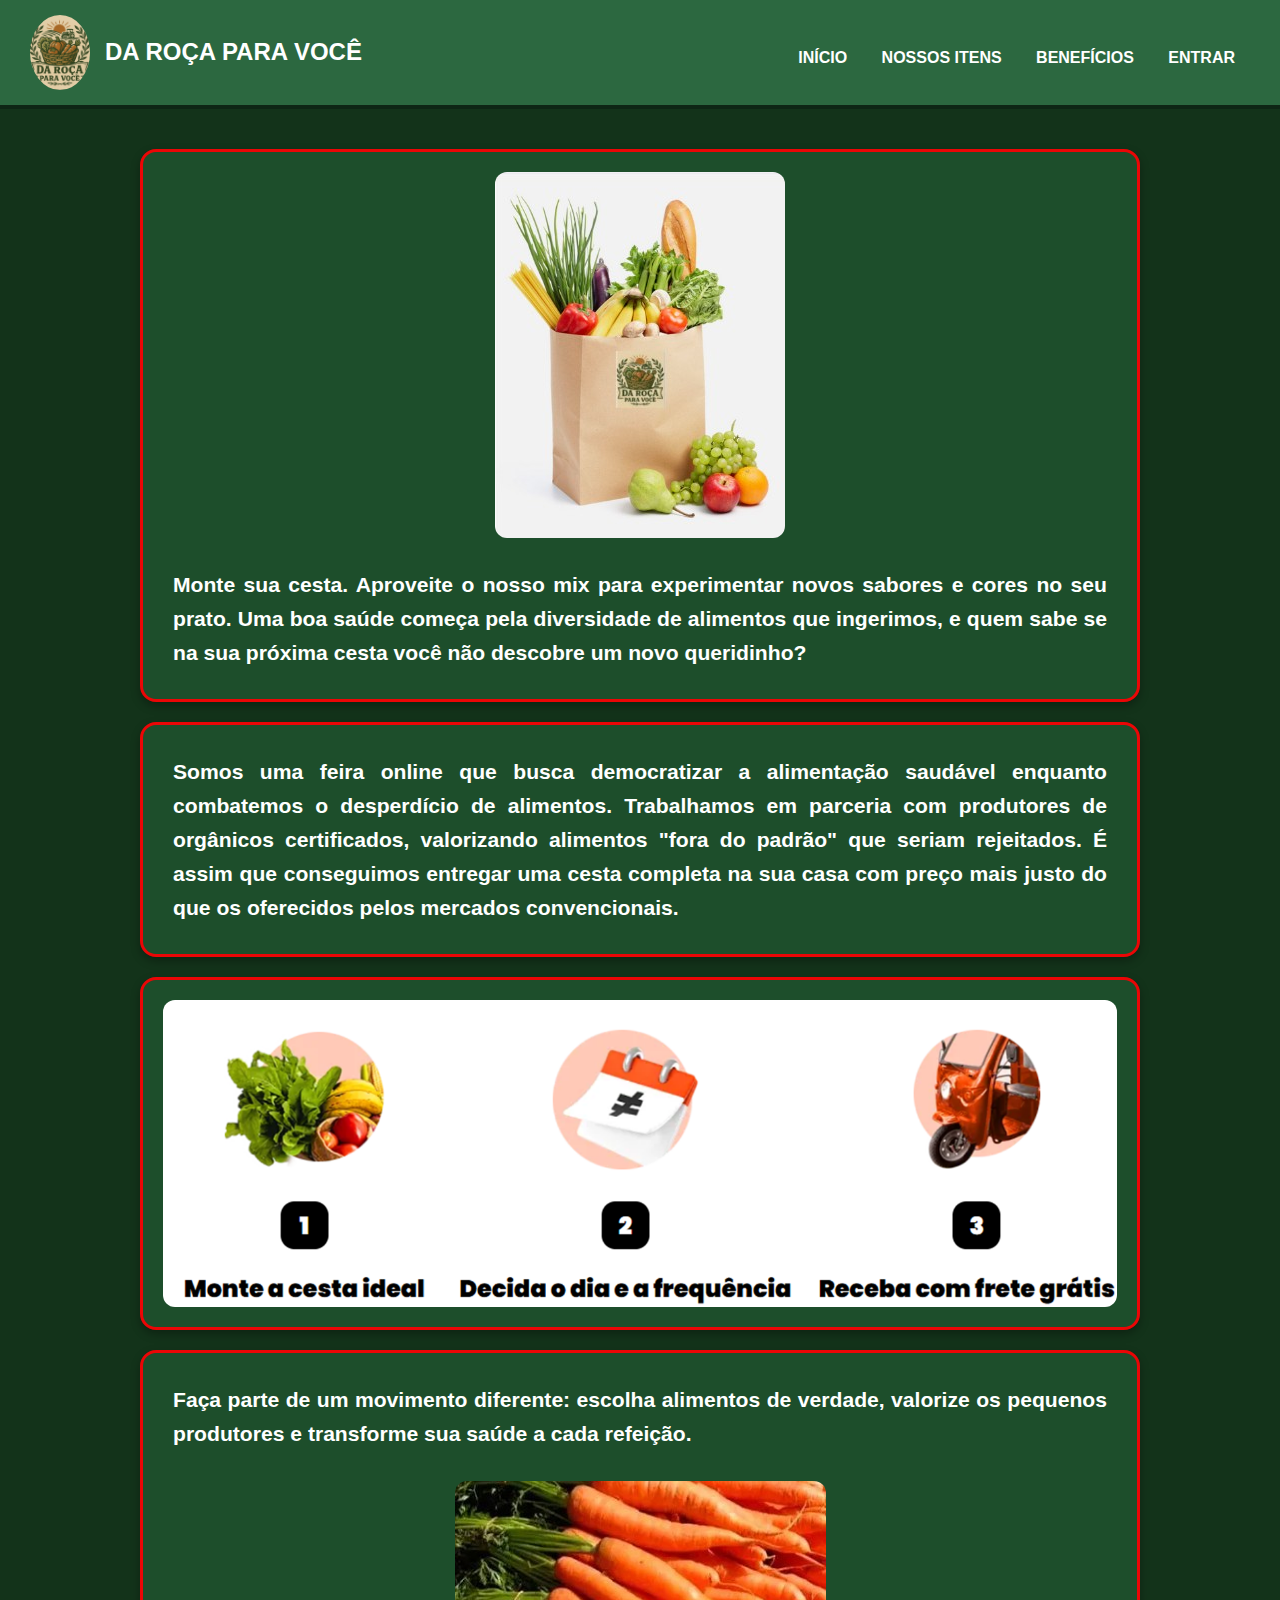
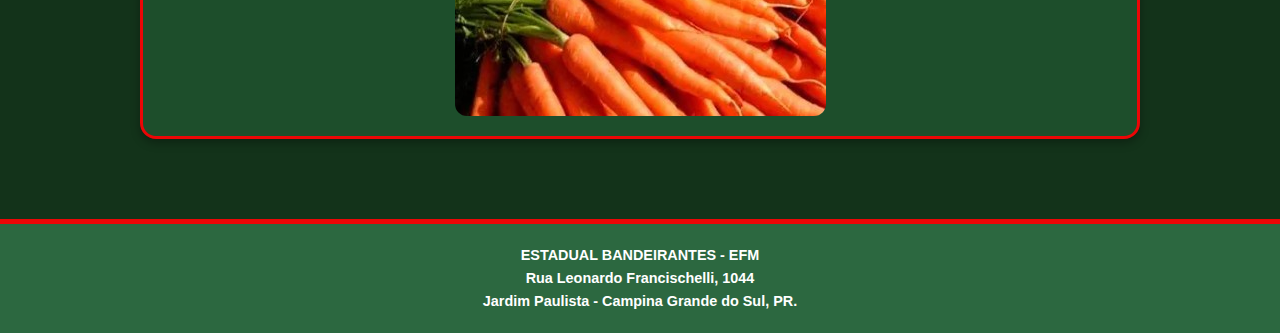
<file: index.html>
<!DOCTYPE html>
<html lang="pt-br">
<head>
    <meta charset="UTF-8">
    <meta name="viewport" content="width=device-width, initial-scale=1.0">
    <title>DA ROÇA PARA VOCÊ</title>
    <link rel="stylesheet" href="style.css"></link>
    <script src="https://cdn.plot.ly/plotly-2.27.0.min.js" charset="utf-8"></script>
</head>

<body>
<header class="site-header">
  <div class="logo-container">
    <img src="Imagem/logo1.jpg" alt="Logo Da Roça Para Você" class="logo-img">
    <h1><strong>DA ROÇA PARA VOCÊ</strong></h1>
  </div>

  <nav class="menu-nav">
    <a href="index.html">INÍCIO</a>
    <a href="nossos-itens.html">NOSSOS ITENS</a>
    <a href="beneficios.html">BENEFÍCIOS</a>
    <a href="cadastro/entrar.html">ENTRAR</a>

  </nav>
</header>
   <main>

  <!-- Bloco da Logo -->
  <div class="bloco-logo">
    <div class="logo-imagem">
      <img src="Imagem/logo.jpg" alt="imagem-logo">
    </div>
    <div class="logo-texto">
      <h2 class="logo-titulo">
        Monte sua cesta. Aproveite o nosso mix para experimentar novos sabores e cores no seu prato.
        Uma boa saúde começa pela diversidade de alimentos que ingerimos, e quem sabe se na sua próxima cesta você não descobre um novo queridinho?
      </h2>
    </div>
  </div>

  <!-- Bloco de Abertura -->
  <div class="bloco-abertura">
    <section class="abertura-texto">
      <h2>
        Somos uma feira online que busca democratizar a alimentação saudável enquanto combatemos o desperdício de alimentos.
        Trabalhamos em parceria com produtores de orgânicos certificados, valorizando alimentos "fora do padrão" que seriam rejeitados.
        É assim que conseguimos entregar uma cesta completa na sua casa com preço mais justo do que os oferecidos pelos mercados convencionais.
      </h2>
    </section>
  </div>

  <!-- Imagem Explicativa -->
  <div class="bloco-explic">
    <div class="explic-imagem">
      <img src="Imagem/explic.jpg" alt="imagem-explic">
    </div>
  </div>

  <!-- Bloco Publicitário -->
  <div class="bloco-public">
    <div class="public-texto">
      <h2 class="public-titulo">
        Faça parte de um movimento diferente: escolha alimentos de verdade, valorize os pequenos produtores e transforme sua saúde a cada refeição.
      </h2>
    </div>
    <div class="public-imagem">
      <img src="Imagem/public.jpg" alt="imagem-public">
    </div>
  </div>

</main>
    <footer>
     <p><strong>ESTADUAL BANDEIRANTES - EFM<br>Rua Leonardo Francischelli, 1044<br> Jardim Paulista - Campina Grande do Sul, PR.</strong> </p>     
    </footer>
    
</body>
</html>
</file>
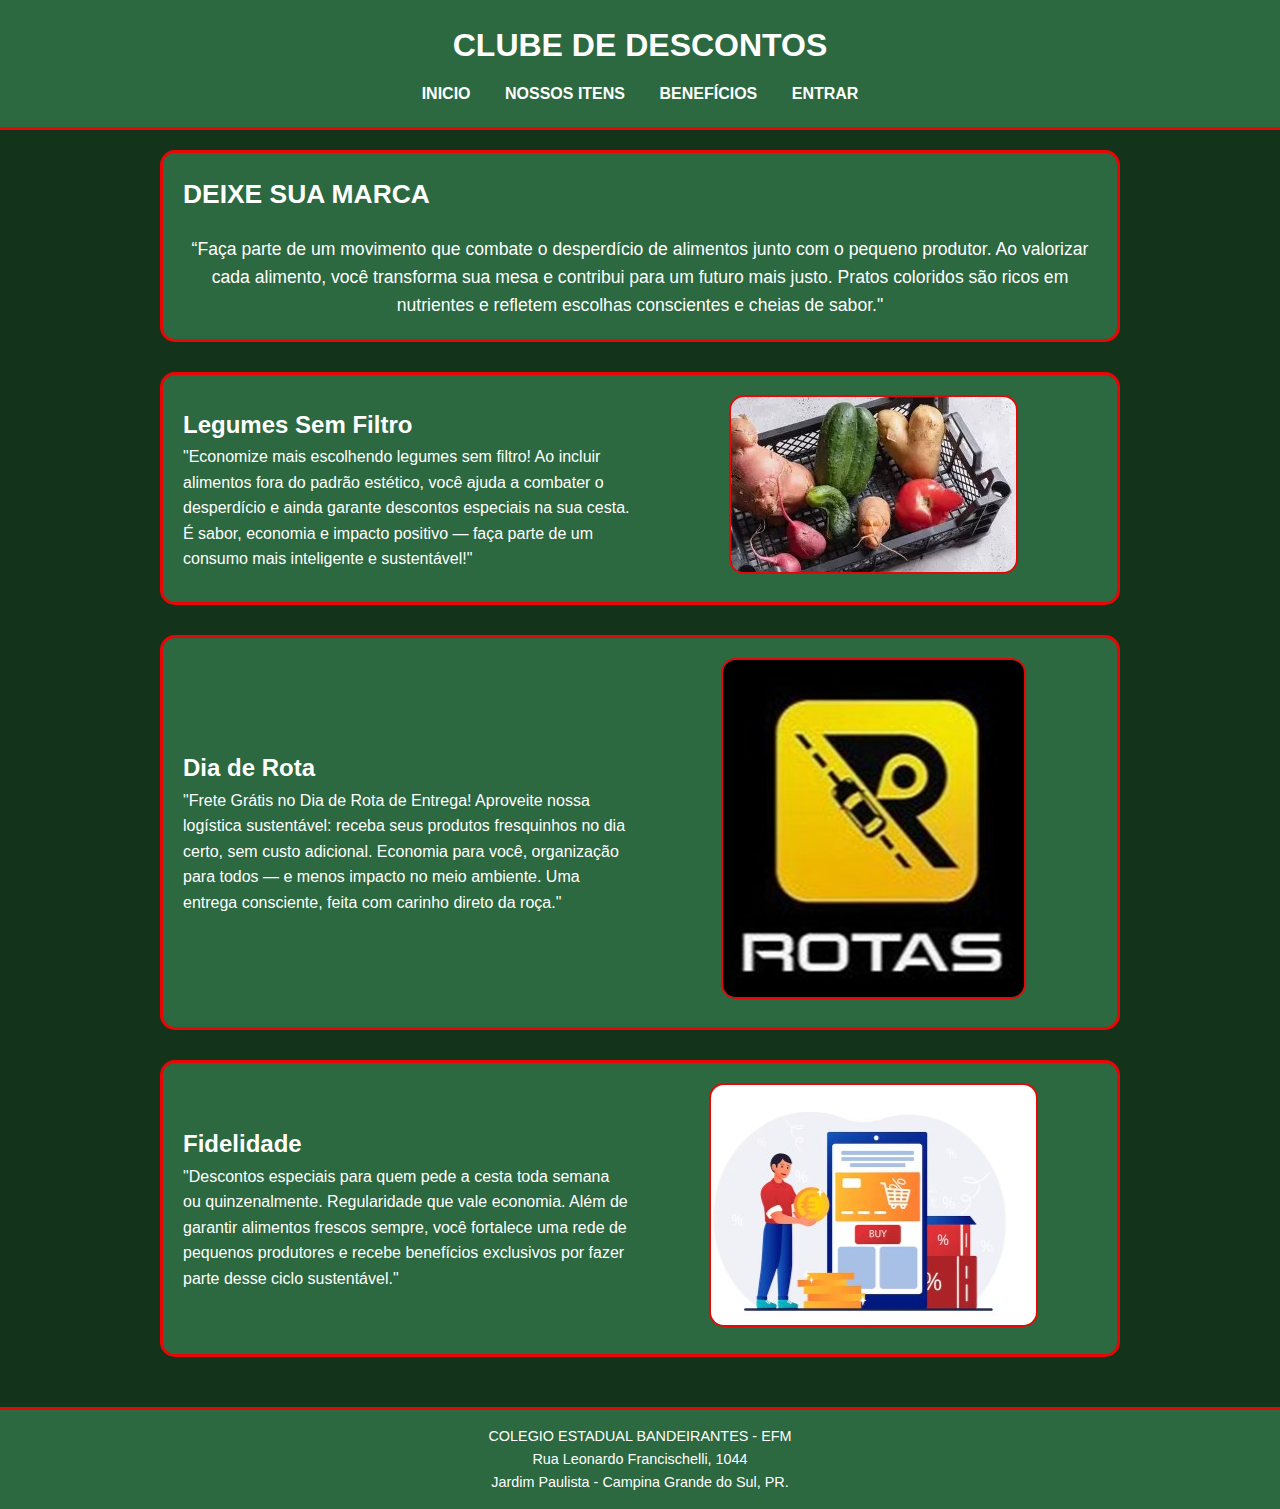
<file: beneficios.html>
<!DOCTYPE html>
<html lang="pt-br">
<head>
    <meta charset="UTF-8">
    <meta name="viewport" content="width=device-width, initial-scale=1.0">
    <title>Beneficios</title>
    <link rel="stylesheet" href="style.css"></link>

    <script src="https://cdn.plot.ly/plotly-2.27.0.min.js" charset="utf-8"></script>
</head>
<body>
    <header class="cabecalho">
        <h1>CLUBE DE DESCONTOS</h1>
        <nav class="menu-nav">
    <a href="index.html">INICIO</a>
    <a href="nossos-itens.html">NOSSOS ITENS</a>
    <a href="beneficios.html">BENEFÍCIOS</a>
    <a href="cadastro/entrar.html">ENTRAR</a>
       </nav>

    </header>
    

  <main class="conteudo">

    <section class="bloco destaque">
      <h2><strong>DEIXE SUA MARCA</strong></h2>
      <p>“Faça parte de um movimento que combate o desperdício de alimentos junto com o pequeno produtor. Ao valorizar cada alimento, você transforma sua mesa e contribui para um futuro mais justo. Pratos coloridos são ricos em nutrientes e refletem escolhas conscientes e cheias de sabor."</p>
    </section>

    <section class="bloco">
      <div class="texto">
        <h2>Legumes Sem Filtro</h2>
        <p>"Economize mais escolhendo legumes sem filtro! Ao incluir alimentos fora do padrão estético, você ajuda a combater o desperdício e ainda garante descontos especiais na sua cesta. É sabor, economia e impacto positivo — faça parte de um consumo mais inteligente e sustentável!"</p>
      </div>
      <div class="imagem">
        <img src="Imagem/legumes-sem-filtro.jpg" alt="imagem-legumes-sem-filtro" class="filtro-img">
      </div>
    </section>

    <section class="bloco invertido rota">
      <div class="imagem">
        <img src="Imagem/rota1.jpg" alt="Imagem-Rota"class="rota-img">
      </div>
      <div class="texto">
        <h2>Dia de Rota</h2>
        <p>"Frete Grátis no Dia de Rota de Entrega! Aproveite nossa logística sustentável: receba seus produtos fresquinhos no dia certo, sem custo adicional. Economia para você, organização para todos — e menos impacto no meio ambiente. Uma entrega consciente, feita com carinho direto da roça."</p>
      </div>
    </section>

    <section class="bloco">
      <div class="texto">
        <h2>Fidelidade</h2>
        <p>"Descontos especiais para quem pede a cesta toda semana ou quinzenalmente. Regularidade que vale economia. Além de garantir alimentos frescos sempre, você fortalece uma rede de pequenos produtores e recebe benefícios exclusivos por fazer parte desse ciclo sustentável."</p>
      </div>
      <div class="imagem">
        <img src="Imagem/fidelidade.jpg" alt="imagem-fidelidade" class="fidelidade-img">
      </div>
    </section>

  </main>

  <footer class="rodape">
     <p>COLEGIO ESTADUAL BANDEIRANTES - EFM<br>Rua Leonardo Francischelli, 1044<br> Jardim Paulista - Campina Grande do Sul, PR.</p> 
  </footer>

</body>
</html>
</file>
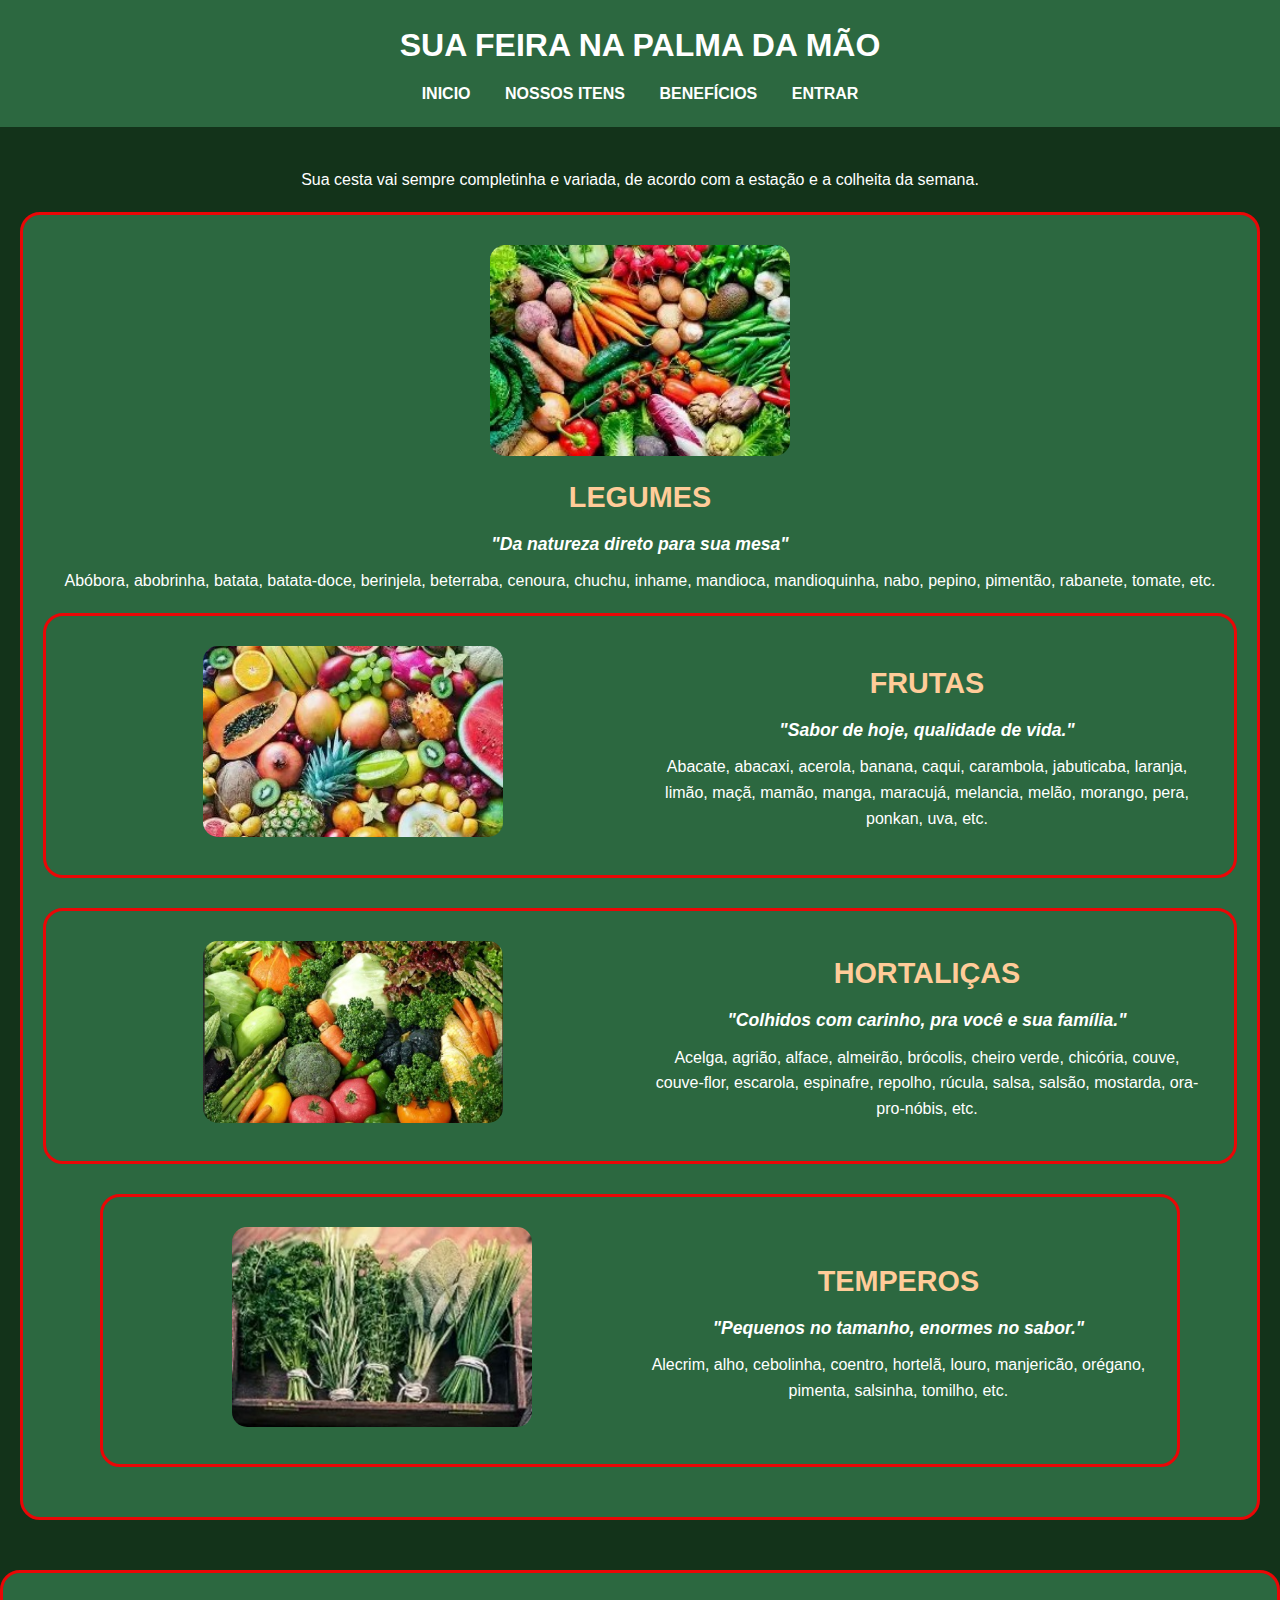
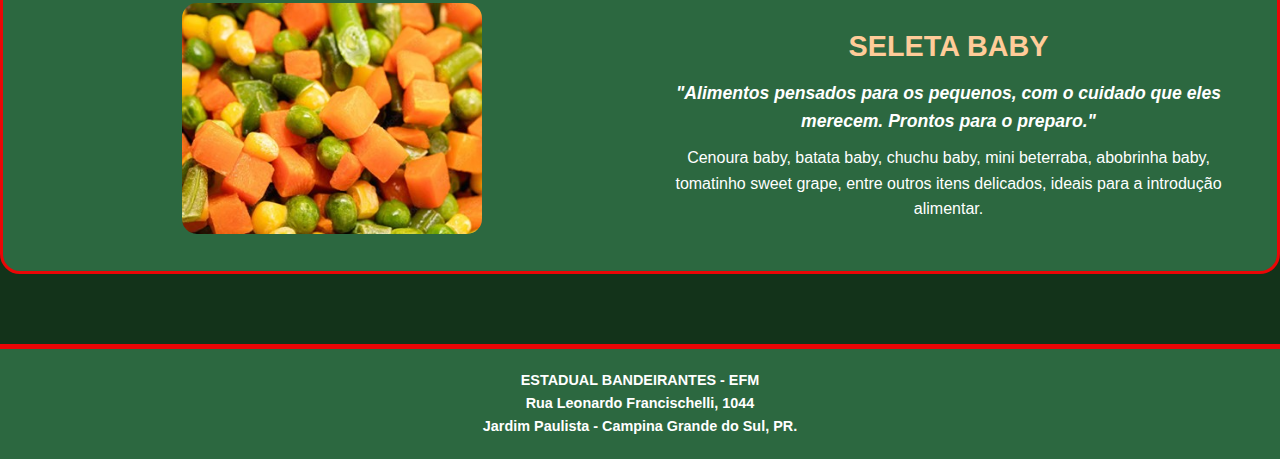
<file: nossos-itens.html>
<!DOCTYPE html>
<html lang="pt-br">
<head>
 <meta charset="UTF-8">
    <meta name="viewport" content="width=device-width, initial-scale=1.0">
    <title>DA HORTA PARA VOCÊ.</title>
    <link rel="stylesheet" href="style.css"></link>
    <script src="https://cdn.plot.ly/plotly-2.27.0.min.js" charset="utf-8"></script>
</head>
<body>
    <header>
        <h1>SUA FEIRA NA PALMA DA MÃO</h1>
        <nav class="menu-nav">
    <a href="index.html">INICIO</a>
    <a href="nossos-itens.html">NOSSOS ITENS</a>
    <a href="beneficios.html">BENEFÍCIOS</a>
    <a href="cadastro/entrar.html">ENTRAR</a>
  </nav>
    
    </header>
    <main>
      <div>
        <p class="texto-centralizado">
  Sua cesta vai sempre completinha e variada, de acordo com a estação e a colheita da semana.
        </p>
      </div>
  <!-- Seção LEGUMES -->
  <div class="bloco-produto bloco-legumes">
    <div class="imagem-produto">
    <img src="Imagem/Legumes.jpg" alt="imagem-Legumes">
    <div class="texto-produto">
      <h2 class="titulo-produto">LEGUMES</h2>
      <p class="slogan-produto"><strong><em>"Da natureza direto para sua mesa"</em></strong></p>
      <p class="descricao-produto">
        Abóbora, abobrinha, batata, batata-doce, berinjela, beterraba, cenoura, chuchu, inhame, mandioca, mandioquinha,
        nabo, pepino, pimentão, rabanete, tomate, etc.
      </p>
    </div>
  </div>

  <!-- Seção FRUTAS -->
  <div class="bloco-produto bloco-frutas">
    <div class="texto-produto">
      <h2 class="titulo-produto">FRUTAS</h2>
      <p class="slogan-produto"><strong><em>"Sabor de hoje, qualidade de vida."</em></strong></p>
      <p class="descricao-produto">
        Abacate, abacaxi, acerola, banana, caqui, carambola, jabuticaba, laranja, limão, maçã, mamão, manga, maracujá,
        melancia, melão, morango, pera, ponkan, uva, etc.
      </p>
    </div>
    <div class="imagem-produto">
      <img src="Imagem/frutas.jpg" alt="imagem-frutas">
    </div>
  </div>

  <!-- Seção HORTALIÇAS -->
  <div class="bloco-produto bloco-hortalicas">
    <div class="imagem-produto">
      <img src="Imagem/hortaliças.jpg" alt="imagem-hortaliças">
    </div>
    <div class="texto-produto">
      <h2 class="titulo-produto">HORTALIÇAS</h2>
      <p class="slogan-produto"><strong><em>"Colhidos com carinho, pra você e sua família."</em></strong></p>
      <p class="descricao-produto">
        Acelga, agrião, alface, almeirão, brócolis, cheiro verde, chicória, couve, couve-flor, escarola, espinafre, repolho,
        rúcula, salsa, salsão, mostarda, ora-pro-nóbis, etc.
      </p>
    </div>
  </div>

  <!-- Seção TEMPEROS -->
  <div class="bloco-produto bloco-temperos">
    <div class="texto-produto">
      <h2 class="titulo-produto">TEMPEROS</h2>
      <p class="slogan-produto"><strong><em>"Pequenos no tamanho, enormes no sabor."</em></strong></p>
      <p class="descricao-produto">
        Alecrim, alho, cebolinha, coentro, hortelã, louro, manjericão, orégano, pimenta, salsinha, tomilho, etc.
      </p>
    </div>
    <div class="imagem-produto">
      <img src="Imagem/temperos.jpg" alt="imagem-temperos">
    </div>
  </div>
</main>
<div class="bloco-produto bloco-baby">
  <div class="imagem-produto">
    <img src="Imagem/seleta-baby.jpg" alt="imagem-seleta-baby">
  </div>
  <div class="texto-produto">
    <h2 class="titulo-produto">SELETA BABY</h2>
    <p class="slogan-produto"><strong><em>"Alimentos pensados para os pequenos, com o cuidado que eles merecem. Prontos para o preparo."</em></strong></p>
    <p class="descricao-produto">
      Cenoura baby, batata baby, chuchu baby, mini beterraba, abobrinha baby, tomatinho sweet grape, entre outros itens delicados, ideais para a introdução alimentar.
    </p>
  </div>
</div>
    <footer>
     <p><strong>ESTADUAL BANDEIRANTES - EFM<br>Rua Leonardo Francischelli, 1044<br> Jardim Paulista - Campina Grande do Sul, PR.</strong> </p>     
    </footer>
</file>
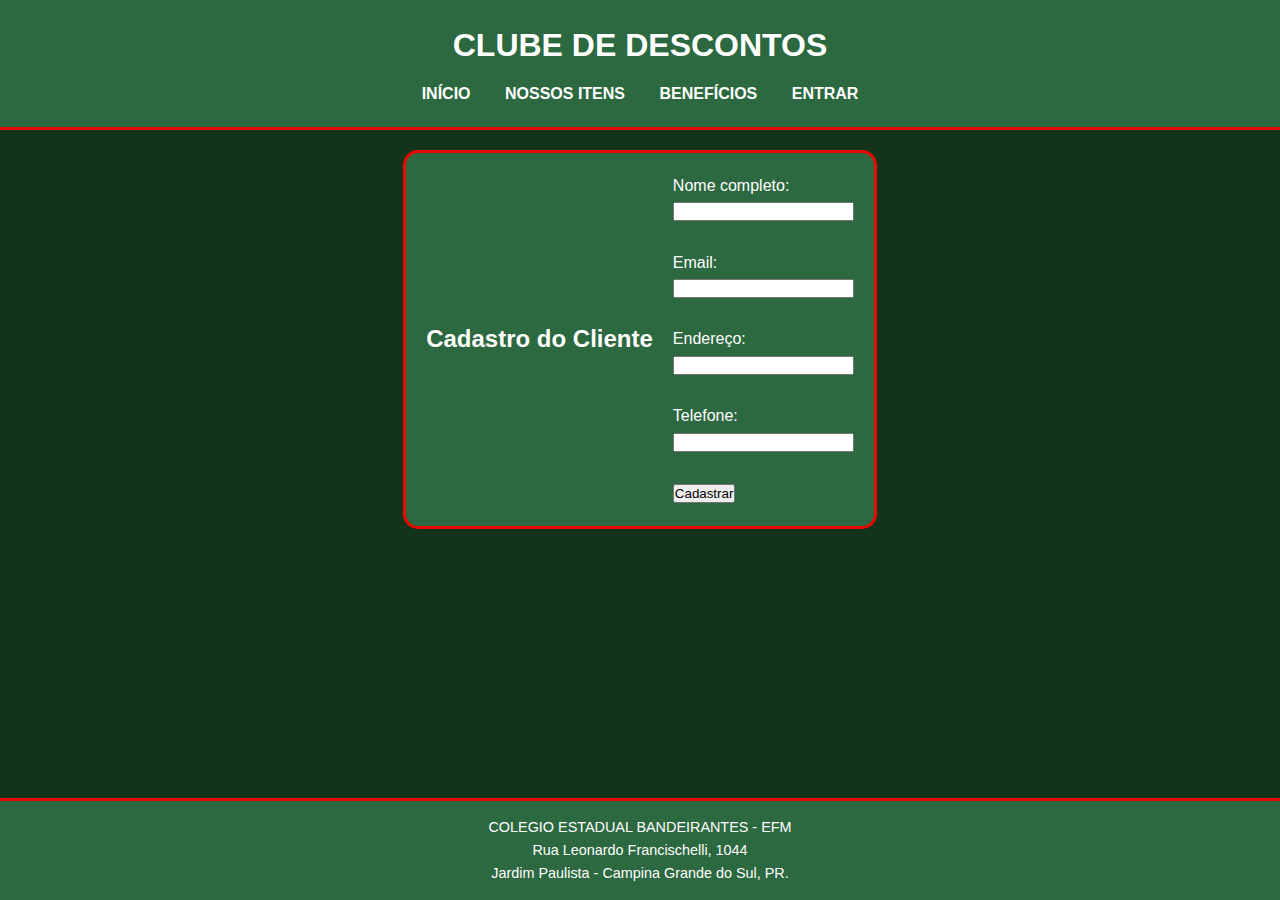
<file: cadastro/cadastro-cliente.html>
<!DOCTYPE html>
<html lang="pt-BR">
<head>
  <meta charset="UTF-8" />
  <meta name="viewport" content="width=device-width, initial-scale=1.0" />
  <title>Cadastro do Cliente</title>
  <link rel="stylesheet" href="../style.css" />
</head>
<body>

  <header class="cabecalho">
    <h1>CLUBE DE DESCONTOS</h1>
    <nav class="menu-nav">
      <a href="../index.html">INÍCIO</a>
      <a href="../nossos-itens.html">NOSSOS ITENS</a>
      <a href="../beneficios.html">BENEFÍCIOS</a>
      <a href="entrar.html">ENTRAR</a>
    </nav>
  </header>

  <main class="conteudo">
    <section class="bloco">
      <h2>Cadastro do Cliente</h2>
      <form>
        <label>Nome completo:</label><br />
        <input type="text" required /><br /><br />

        <label>Email:</label><br />
        <input type="email" required /><br /><br />

        <label>Endereço:</label><br />
        <input type="text" required /><br /><br />

        <label>Telefone:</label><br />
        <input type="tel" required /><br /><br />

        <button type="submit">Cadastrar</button>
      </form>
    </section>
  </main>

  <footer class="rodape">
    <p>COLEGIO ESTADUAL BANDEIRANTES - EFM<br>
    Rua Leonardo Francischelli, 1044<br>
    Jardim Paulista - Campina Grande do Sul, PR.</p>
  </footer>

</body>
</html>
</file>
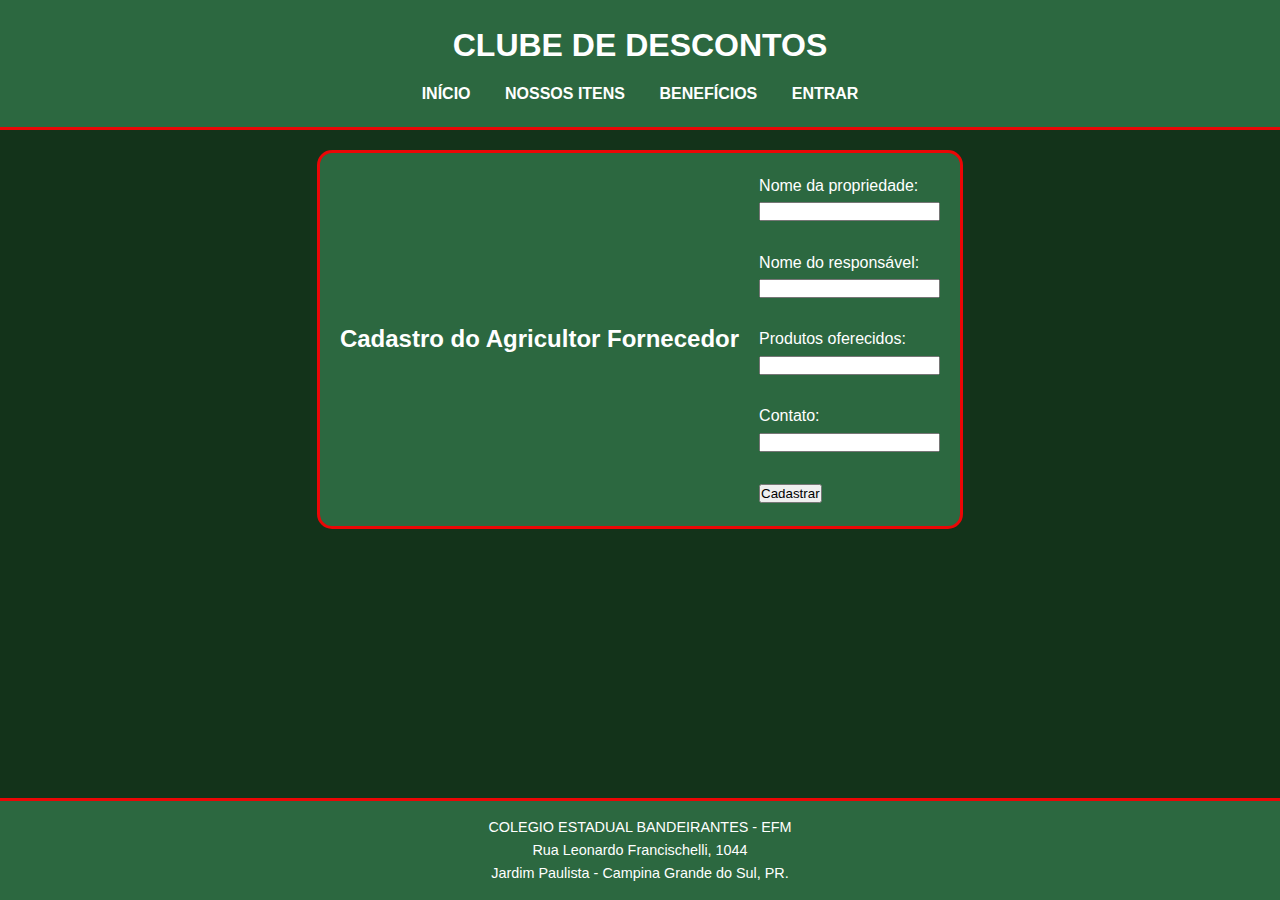
<file: cadastro/cadastro-fornecedor.html>
<!DOCTYPE html>
<html lang="pt-BR">
<head>
  <meta charset="UTF-8" />
  <meta name="viewport" content="width=device-width, initial-scale=1.0" />
  <title>Cadastro do Fornecedor</title>
  <link rel="stylesheet" href="../style.css" />
</head>
<body>

  <header class="cabecalho">
    <h1>CLUBE DE DESCONTOS</h1>
    <nav class="menu-nav">
      <a href="../index.html">INÍCIO</a>
      <a href="../nossos-itens.html">NOSSOS ITENS</a>
      <a href="../beneficios.html">BENEFÍCIOS</a>
      <a href="entrar.html">ENTRAR</a>
    </nav>
  </header>

  <main class="conteudo">
    <section class="bloco">
      <h2>Cadastro do Agricultor Fornecedor</h2>
      <form>
        <label>Nome da propriedade:</label><br />
        <input type="text" required /><br /><br />

        <label>Nome do responsável:</label><br />
        <input type="text" required /><br /><br />

        <label>Produtos oferecidos:</label><br />
        <input type="text" required /><br /><br />

        <label>Contato:</label><br />
        <input type="tel" required /><br /><br />

        <button type="submit">Cadastrar</button>
      </form>
    </section>
  </main>

  <footer class="rodape">
    <p>COLEGIO ESTADUAL BANDEIRANTES - EFM<br>
    Rua Leonardo Francischelli, 1044<br>
    Jardim Paulista - Campina Grande do Sul, PR.</p>
  </footer>

</body>
</html>
</file>
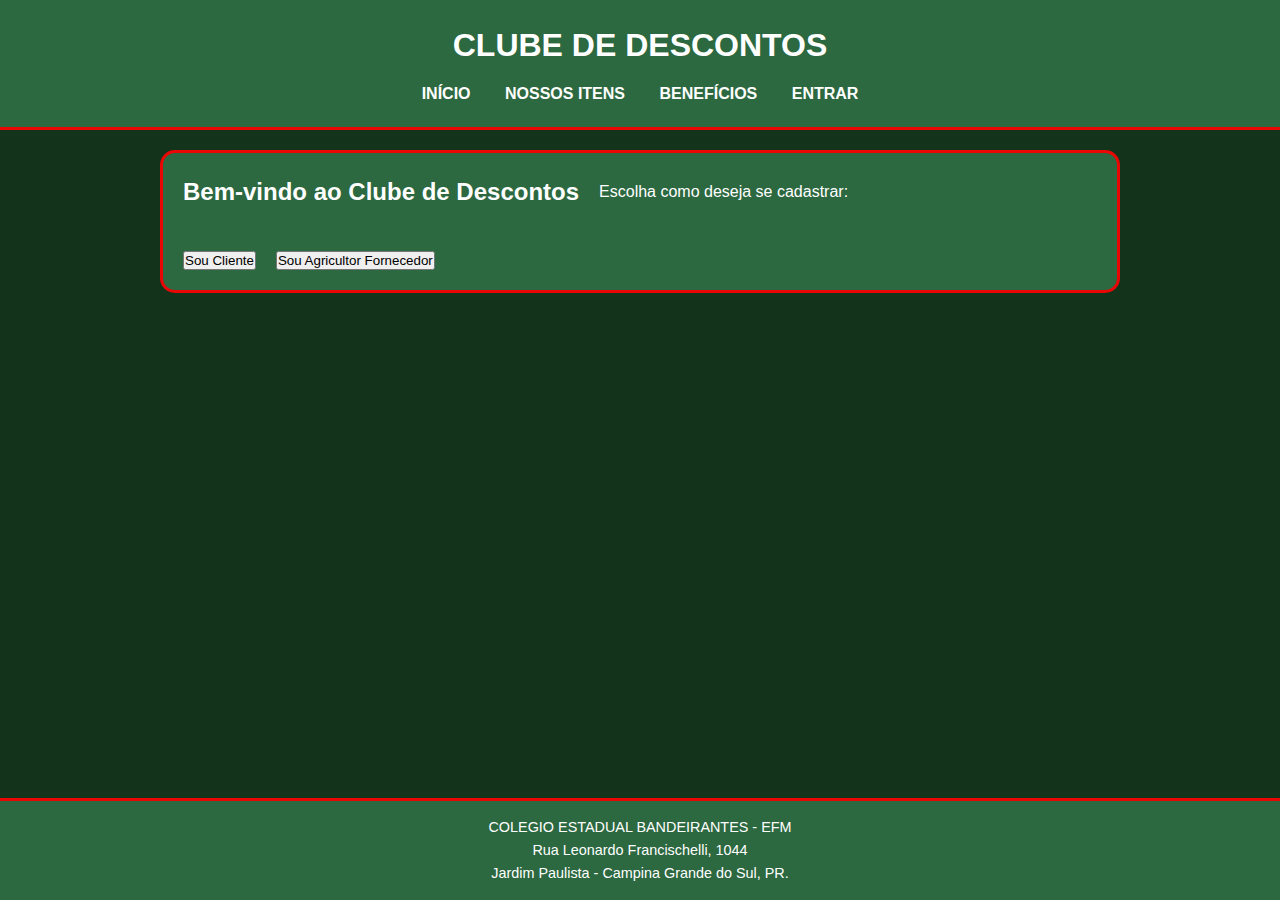
<file: cadastro/entrar.html>
<!DOCTYPE html>
<html lang="pt-BR">
<head>
  <meta charset="UTF-8" />
  <meta name="viewport" content="width=device-width, initial-scale=1.0" />
  <title>Clube de Descontos - Entrar</title>
  <link rel="stylesheet" href="../style.css" />
</head>
<body>

  <header class="cabecalho">
    <h1>CLUBE DE DESCONTOS</h1>
    <nav class="menu-nav">
      <a href="../index.html">INÍCIO</a>
      <a href="../nossos-itens.html">NOSSOS ITENS</a>
      <a href="../beneficios.html">BENEFÍCIOS</a>
      <a href="entrar.html">ENTRAR</a>
    </nav>
  </header>

  <main class="conteudo">
    <section class="bloco">
      <h2>Bem-vindo ao Clube de Descontos</h2>
      <p>Escolha como deseja se cadastrar:</p>
      <div style="display: flex; justify-content: center; gap: 20px; flex-wrap: wrap; margin-top: 20px;">
        <button onclick="window.location.href='cadastro-cliente.html'">Sou Cliente</button>
        <button onclick="window.location.href='cadastro-fornecedor.html'">Sou Agricultor Fornecedor</button>
      </div>
    </section>
  </main>

  <footer class="rodape">
    <p>COLEGIO ESTADUAL BANDEIRANTES - EFM<br>
    Rua Leonardo Francischelli, 1044<br>
    Jardim Paulista - Campina Grande do Sul, PR.</p>
  </footer>

</body>
</html>
</file>
<file: style.css>
/* Estilo global */
body {
  margin: 0;
  padding: 0;
  font-family: 'Arial', sans-serif;
  background-color: #13331a;
  color: #ffffff;
}

main {
  padding: 20px;
}

/* Cabeçalho */
.site-header {
  display: flex;
  justify-content: space-between;
  align-items: center;
  background-color: #2c6840;
  padding: 15px 30px;
  flex-wrap: wrap;
  border-bottom: 4px solid #0e2615;
}

.logo-container {
  display: flex;
  align-items: center;
  gap: 15px;
}

.logo-img {
  width: 60px;
  height: auto;
  border-radius: 50%;
}

.site-header h1 {
  font-size: 1.5em;
  color: #ffffff;
}

/* Navegação */
.menu-nav a {
  color: #ffffff;
  text-decoration: none;
  margin-left: 20px;
  font-weight: bold;
  transition: color 0.3s ease;
}

.menu-nav a:hover {
  color: #d4ffcf;
}

/* Blocos principais (logo, abertura, explic, public) */
.bloco-logo,
.bloco-abertura,
.bloco-explic,
.bloco-public {
  display: flex;
  gap: 20px;
  align-items: center; /* verticalmente alinhados */
  background-color: #1d4e2b;
  border: 3px solid #eb0606;
  text-align: justify;
  border-radius: 16px;
  padding: 20px;
  max-width: 1000px;
  margin: 20px auto;
  box-shadow: 0 4px 10px rgba(0,0,0,0.3);
  flex-wrap: wrap;
}

/* Container de imagem dos blocos */
.bloco-logo .logo-imagem,
.bloco-abertura .abertura-imagem,
.bloco-explic .explic-imagem,
.bloco-public .public-imagem {
  display: flex;
  justify-content: center;
  align-items: center;
  width: 100%;
}

/* Imagens com tamanho controlado e borda arredondada */
.bloco-logo .logo-imagem img,
.bloco-abertura .abertura-imagem img,
.bloco-explic .explic-imagem img,
.bloco-public .public-imagem img {
  
  max-width: 100%;
  height: auto;
  border-radius: 12px;
  display: block;
   
}

/* Container texto dos blocos */
.bloco-logo .logo-texto,
.bloco-abertura .abertura-texto,
.bloco-explic .explic-texto,
.bloco-public .public-texto {
  flex: 1 1 55%;
  color: #fff;
  display: flex;
  align-items: center; /* alinha verticalmente */
  font-size: 1.1em;
  line-height: 1.5;
  padding: 0 10px;
  box-sizing: border-box;
}

/* Títulos */
.logo-titulo,
.abertura-texto h2,
.public-titulo {
  font-size: 1.2em;
  line-height: 1.6;
  color: #ffffff;
  margin: 10px 0;
}

footer {
  background-color: #145c2c;
  color: #ffffff;
  padding: 20px;
  text-align: center;
  font-size: 0.9em;
  border-top: 4px solid #0e2615;
  width: 100%;
  box-sizing: border-box;
  margin-top: 40px;
}
/* Responsividade */
@media (max-width: 768px) {
  .bloco-produto {
    flex-direction: column;
    text-align: center;
  }

  .imagem-produto, .texto-produto {
    flex: 1 1 100%;
    padding: 10px;
  }

  .imagem-produto img {
    max-width: 100%;
  }
}
/* Reset básico */
* {
  margin: 0;
  padding: 0;
  box-sizing: border-box;
}

body {
  font-family: Arial, sans-serif;
  background-color: #13331a;
  color: #ffffff;
  line-height: 1.6;
}

header {
  background-color: #2c6840;
  color: white;
  padding: 20px;
  text-align: center;
}

.menu-nav {
  margin-top: 10px;
}

.menu-nav a {
  color: white;
  text-decoration: none;
  margin: 0 15px;
  font-weight: bold;
}

.menu-nav a:hover {
  text-decoration: underline;
}

main {
  padding: 20px;
}
.texto-centralizado {
  text-align: center;
  margin: 20px auto;
  max-width: 800px;
}

/* Blocos dos produtos */
.bloco-produto {
  display: flex;
  flex-wrap: wrap;
  align-items: center;
  justify-content: center;
  margin-bottom: 30px;
  background-color: #2c6840;
  border: 3px solid #eb0606;
  border-radius: 20px;
  padding: 20px;
}

/* Alterna imagem à esquerda e à direita */
.bloco-produto:nth-child(even) {
  flex-direction: row-reverse;
}

/* Imagens */
.imagem-produto {
  flex: 1 1 300px;
  text-align: center;
  padding: 10px;
}

.imagem-produto img {
  width: 100%;
  max-width: 300px;
  height: auto;
  border-radius: 15px;
}

/* Textos */
.texto-produto {
  flex: 1 1 300px;
  padding: 10px;
  text-align: center;
}

.titulo-produto {
  color: #ffcc99;
  font-size: 1.8em;
  margin-bottom: 10px;
}

.slogan-produto {
  font-size: 1.1em;
  margin-bottom: 10px;
}

.descricao-produto {
  font-size: 1em;
}

/* Responsivo para telas menores */
@media (max-width: 768px) {
  .bloco-produto {
    flex-direction: column;
  }

  .imagem-produto, .texto-produto {
    flex: 1 1 100%;
    text-align: center;
  }

  .imagem-produto img {
    max-width: 90%;
  }
}

/* Footer */
footer {
  background-color: #2c6840;
  color: white;
  text-align: center;
  padding: 20px;
  font-size: 0.9em;
  margin-top: 40px;
  border-top: 5px solid #eb0606;
}
/* Reset básico */
* {
  margin: 0;
  padding: 0;
  box-sizing: border-box;
}

/* Corpo da página */
body {
  font-family: Arial, sans-serif;
  background-color: #13331a;
  color: white;
  line-height: 1.6;
  min-height: 100vh;
  display: flex;
  flex-direction: column;
}

/* Cabeçalho */
.cabecalho {
  background-color: #2c6840;
  padding: 20px;
  text-align: center;
  border-bottom: 3px solid #eb0606;
}

.cabecalho h1 {
  margin-bottom: 10px;
  font-size: 2rem;
}

.menu-nav a {
  color: white;
  text-decoration: none;
  margin: 0 15px;
  font-weight: bold;
  transition: color 0.3s;
}

.menu-nav a:hover {
  color: #eb0606;
}

/* Main */
.conteudo {
  flex: 1;
  padding: 20px;
  max-width: 1000px;
  margin: 0 auto;
}

/* Blocos */
.bloco {
  background-color: #2c6840;
  border: 3px solid #eb0606;
  border-radius: 15px;
  margin-bottom: 30px;
  padding: 20px;
  display: flex;
  align-items: center;
  gap: 20px;
  flex-wrap: wrap;
}

/* Inverte a ordem do conteúdo para blocos com a classe invertido */
.bloco.invertido {
  flex-direction: row-reverse;
}

/* Texto dentro do bloco */
.bloco .texto {
  flex: 1 1 350px;
  min-width: 280px;
}

/* Imagem dentro do bloco */
.bloco .imagem {
  flex: 1 1 350px;
  min-width: 280px;
  text-align: center;
}

.bloco .imagem img {
  max-width: 100%;
  height: auto;
  border-radius: 15px;
  border: 2px solid #eb0606;
}

/* Destaque especial */
.bloco.destaque {
  text-align: center;
  font-size: 1.1rem;
}

/* Footer */
.rodape {
  background-color: #2c6840;
  border-top: 3px solid #eb0606;
  color: white;
  text-align: center;
  padding: 15px;
  font-size: 0.9rem;
  margin-top: auto;
}

/* Responsividade para telas pequenas */
@media (max-width: 768px) {
  .bloco {
    flex-direction: column;
  }
  .bloco.invertido {
    flex-direction: column;
  }
  .bloco .texto,
  .bloco .imagem {
    min-width: 100%;
  }
}

@media (max-width: 480px) {
  .bloco {
    padding: 15px 10px;
  }
  .bloco .texto {
    font-size: 1rem;
  }
  .cabecalho h1 {
    font-size: 1.5rem;
    padding: 10px 5px;
  }
  .menu-nav a {
    display: block;
    margin: 8px 0;
    font-size: 1.1rem;
  }
  .bloco .imagem img {
    max-width: 100%;
    height: auto;
  }
}
</file>
